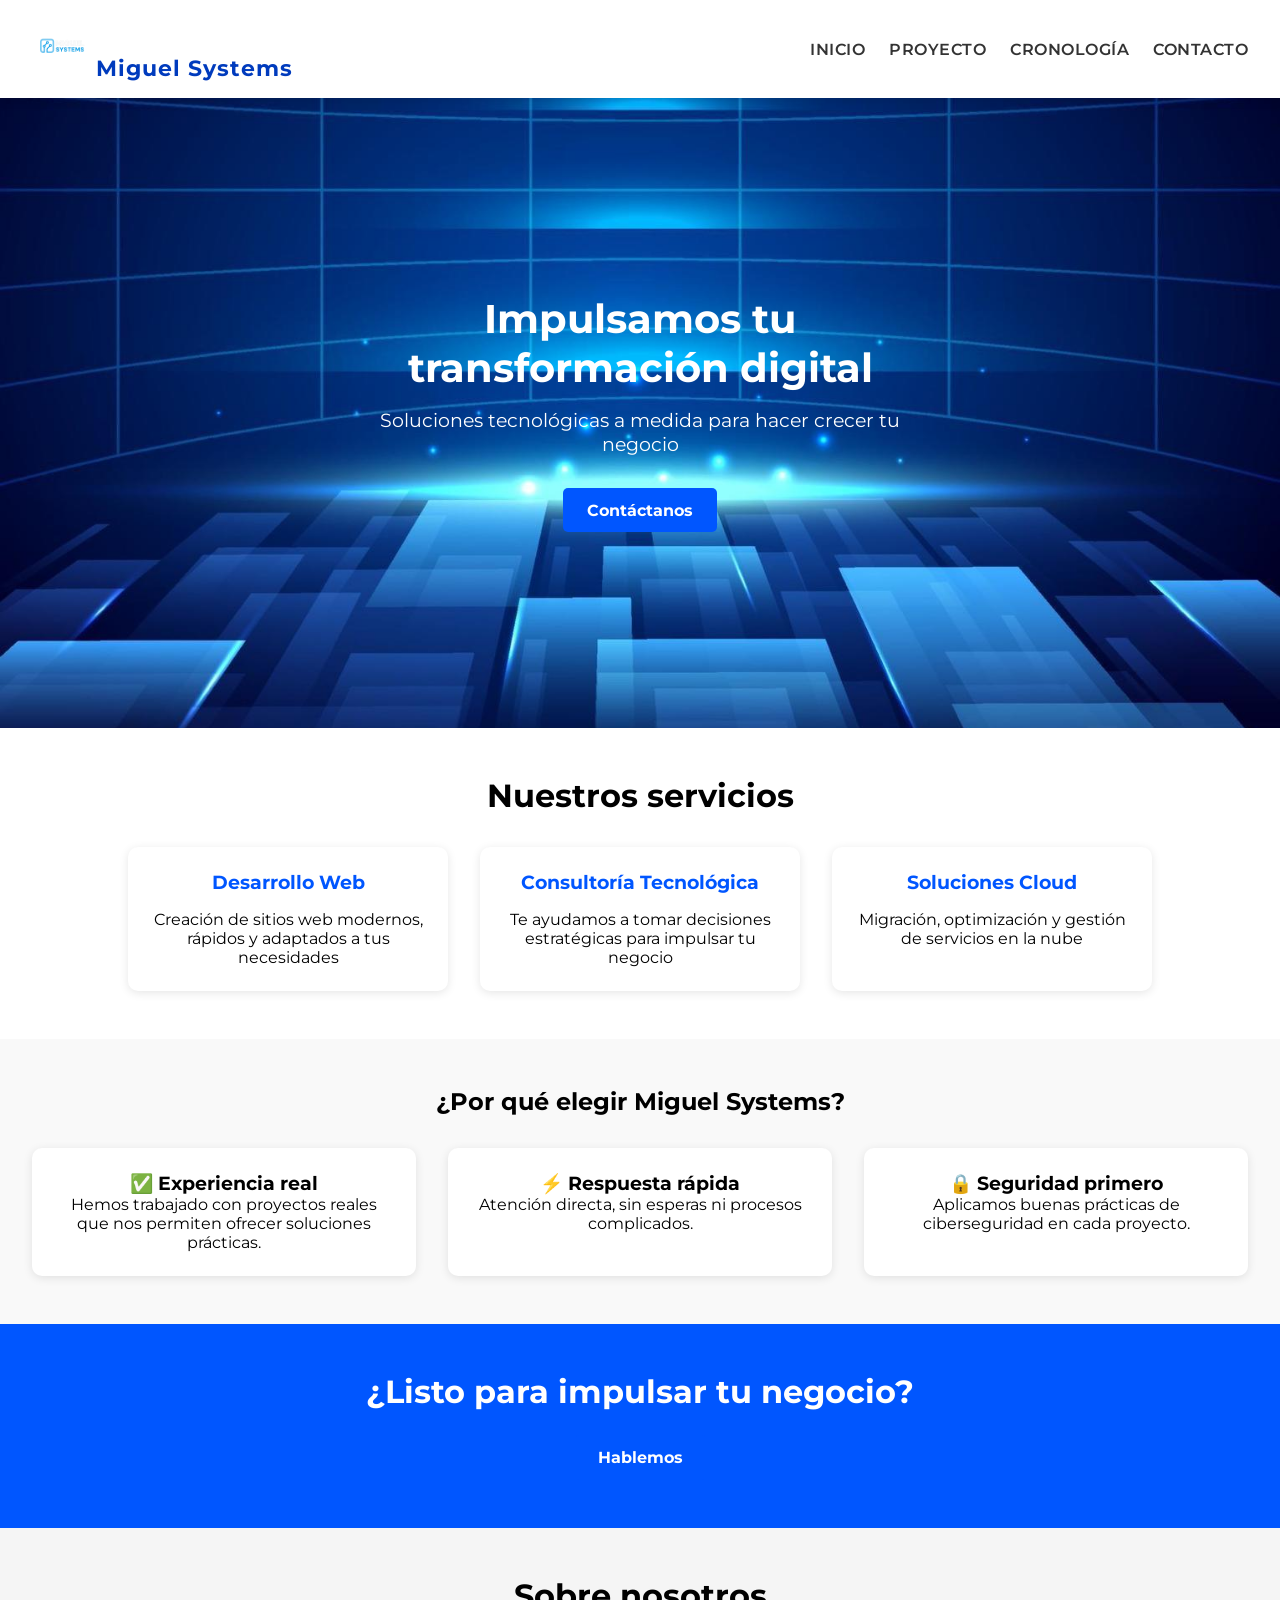
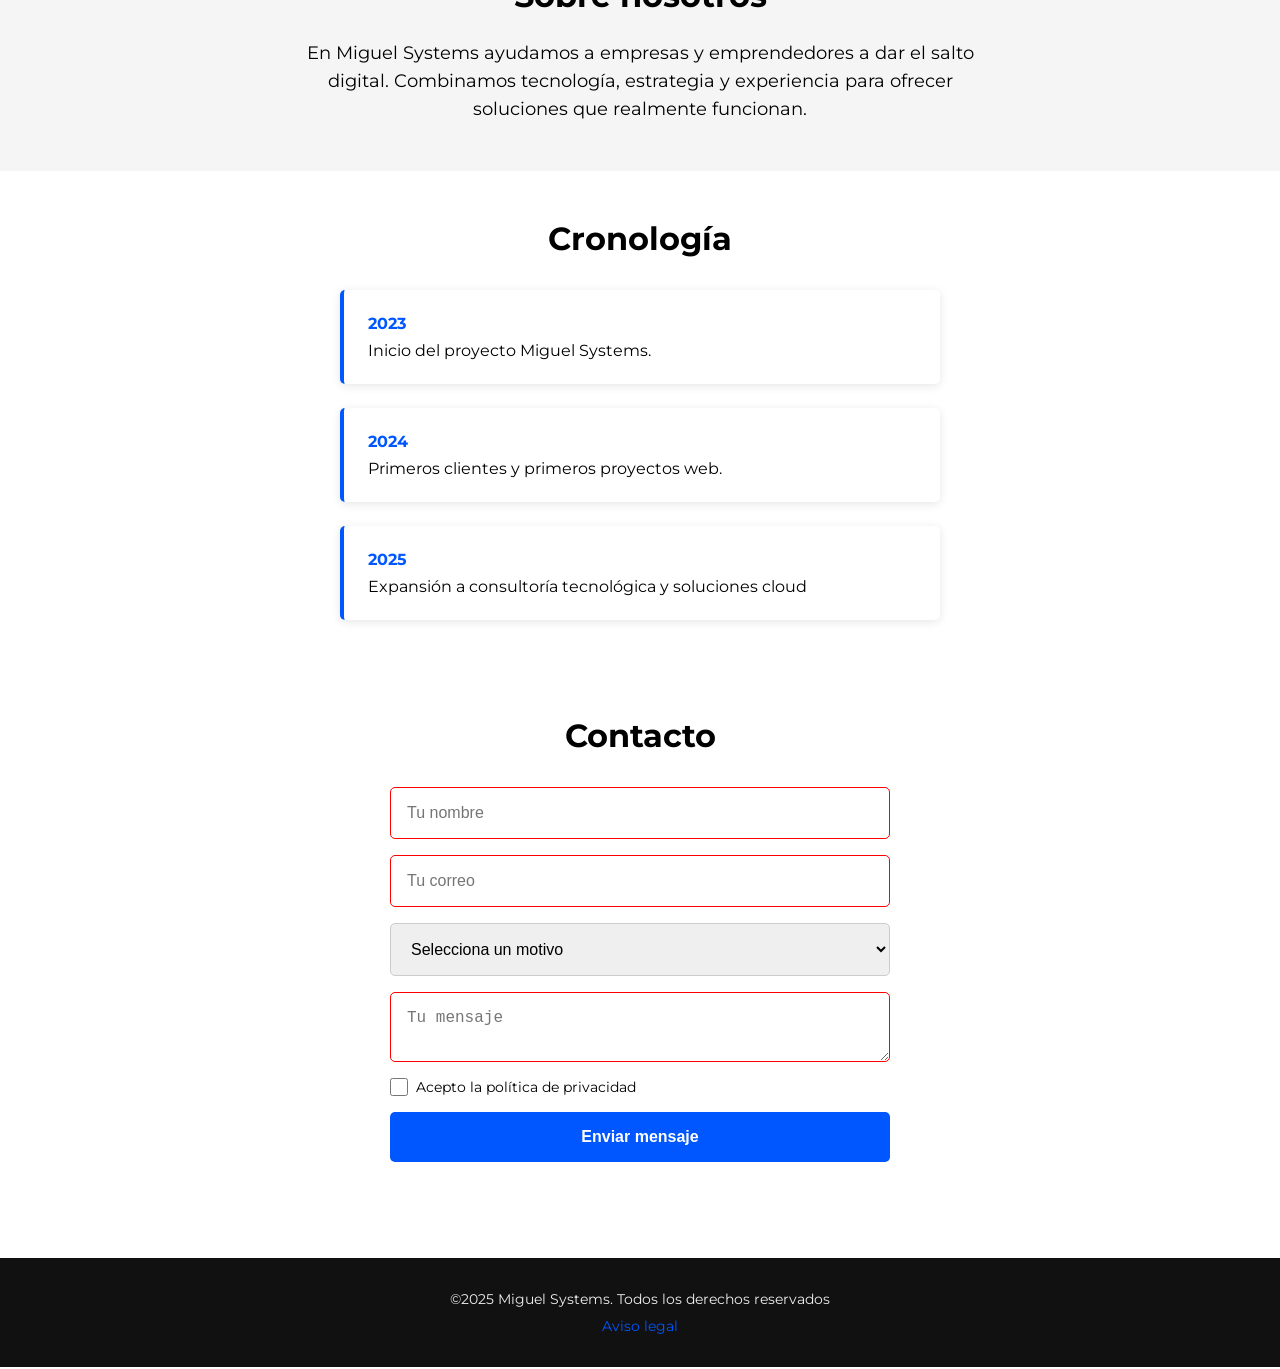
<file: Miguel  Systems/index.html>
<!DOCTYPE html>
<html lang="es">
<head>
  <meta charset="UTF-8">
  <meta name="viewport" content="width=device-width, initial-scale=1.0">
  <title>Miguel Systems</title>
  <meta name="description" content="Consultora tecnológica especializada en desarrollo web, cloud y ciberseguridad">
  <link rel="icon" href="img/favicon.png" type="image/png">
  <link rel="stylesheet" href="css/style.css">
  <link href="https://fonts.googleapis.com/css2?family=Montserrat:wght@400;600;700&display=swap" rel="stylesheet">
</head>

<body> 
  <header>
    <div class="logo">
      <img src="img/logo.png" alt="Logo de Miguel Systems">
      <span>Miguel Systems</span>
    </div>

    <div class="menu-btn">&#9776;</div>

    <nav>
      <ul>
        <li><a href="index.html">Inicio</a></li>
        <li><a href="proyecto-reservas.html">Proyecto</a></li>
        <li><a href="cronologia.html">Cronología</a></li>
        <li><a href="contacto.html">Contacto</a></li>
      </ul>
    </nav>
  </header>

  <main>

    <!-- HERO -->
    <section id="hero-index" class="hero">
      <div class="hero-content">
        <h1>Impulsamos tu transformación digital</h1>
        <p>Soluciones tecnológicas a medida para hacer crecer tu negocio</p>
        <a href="contacto.html" class="btn-hero">Contáctanos</a>
      </div>
    </section>

    <!-- SERVICIOS -->
    <section class="servicios">
      <h2>Nuestros servicios</h2>

      <div class="servicios-grid">
        <div class="servicio">
          <h3>Desarrollo Web</h3>
          <p>Creación de sitios web modernos, rápidos y adaptados a tus necesidades</p>
        </div>

        <div class="servicio">
          <h3>Consultoría Tecnológica</h3>
          <p>Te ayudamos a tomar decisiones estratégicas para impulsar tu negocio</p>
        </div>

        <div class="servicio">
          <h3>Soluciones Cloud</h3>
          <p>Migración, optimización y gestión de servicios en la nube</p>
        </div>
      </div>
    </section>

    <!-- BENEFICIOS -->
    <section class="beneficios">
      <h2>¿Por qué elegir Miguel Systems?</h2>

      <div class="beneficios-grid">
        <div class="beneficio">
          <h3>✅ Experiencia real</h3>
          <p>Hemos trabajado con proyectos reales que nos permiten ofrecer soluciones prácticas.</p>
        </div>

        <div class="beneficio">
          <h3>⚡ Respuesta rápida</h3>
          <p>Atención directa, sin esperas ni procesos complicados.</p>
        </div>

        <div class="beneficio">
          <h3>🔒 Seguridad primero</h3>
          <p>Aplicamos buenas prácticas de ciberseguridad en cada proyecto.</p>
        </div>
      </div>
    </section>

    <!-- CTA FINAL -->
    <section class="cta-final">
      <h2>¿Listo para impulsar tu negocio?</h2>
      <a href="contacto.html" class="btn-hero">Hablemos</a>
    </section>

    <!-- SOBRE NOSOTROS -->
    <section class="sobre-nosotros">
      <h2>Sobre nosotros</h2>
      <p>
        En Miguel Systems ayudamos a empresas y emprendedores a dar el salto digital.
        Combinamos tecnología, estrategia y experiencia para ofrecer soluciones que realmente funcionan.
      </p>
    </section>

    <!-- CRONOLOGÍA -->
    <section class="cronologia">
      <h2>Cronología</h2>

      <div class="linea-tiempo">
        <div class="evento">
          <span class="fecha">2023</span>
          <p>Inicio del proyecto Miguel Systems.</p>
        </div>

        <div class="evento">
          <span class="fecha">2024</span>
          <p>Primeros clientes y primeros proyectos web.</p>
        </div>

        <div class="evento">
          <span class="fecha">2025</span>
          <p>Expansión a consultoría tecnológica y soluciones cloud</p>
        </div>
      </div>
    </section>

    <!-- CONTACTO -->
    <section class="contacto">
      <h2>Contacto</h2>

      <form class="formulario-contacto"
            action="https://morning-paper-a0fc.contry-1990.workers.dev"
            method="POST">

        <input type="text" name="nombre" placeholder="Tu nombre" required>

        <input type="email" name="email" placeholder="Tu correo" required>

        <select name="motivo" required>
          <option value="">Selecciona un motivo</option>
          <option value="consulta">Consulta general</option>
          <option value="proyecto">Nuevo proyecto</option>
          <option value="soporte">Soporte técnico</option>
        </select>

        <textarea name="mensaje" placeholder="Tu mensaje" minlength="10" required></textarea>

        <label class="checkbox-privacidad">
          <input type="checkbox" name="privacidad" required>
          Acepto la política de privacidad
        </label>

        <button type="submit">Enviar mensaje</button>
      </form>

    </section>

  </main>

  <footer>
    <p>&copy;2025 Miguel Systems. Todos los derechos reservados</p>
    <a href="#">Aviso legal</a>
  </footer>

  <script>
    const menuBtn = document.querySelector('.menu-btn');
    const nav = document.querySelector('nav ul');

    menuBtn.addEventListener('click', () => {
      nav.style.display = nav.style.display == 'flex' ? 'none' : 'flex';
      nav.style.flexDirection = 'column';
      nav.style.background = 'white';
      nav.style.padding = '1rem';
    });
  </script>

</body>
</html>
</file>
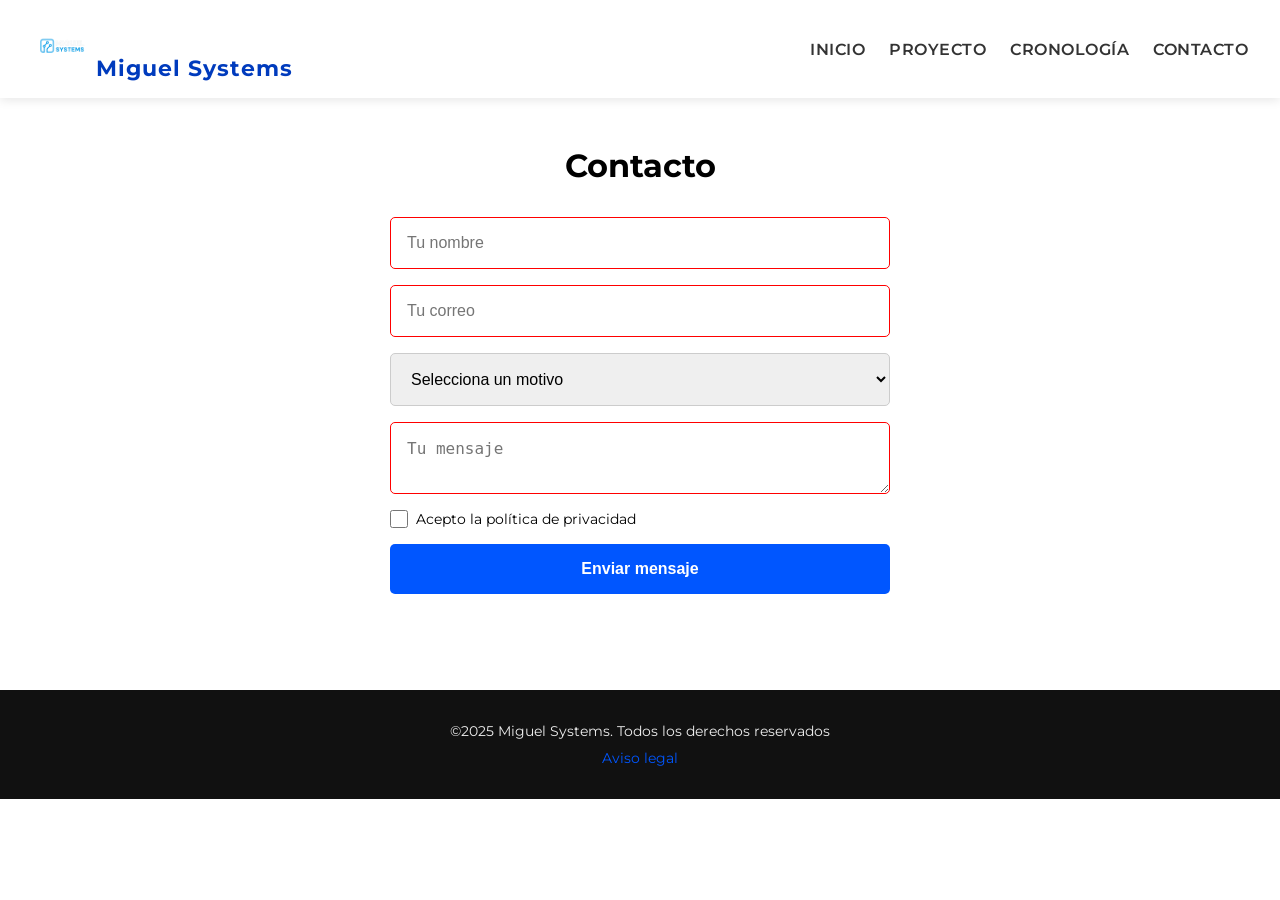
<file: Miguel  Systems/contacto.html>
<!DOCTYPE html>
<html lang="es">
<head>
  <meta charset="UTF-8">
  <meta name="viewport" content="width=device-width, initial-scale=1.0">
  <title>Contacto | Miguel Systems</title>
  <meta name="description" content="Formulario de contacto de Miguel Systems.">
  <link rel="icon" href="img/favicon.png" type="image/png">
  <link rel="stylesheet" href="css/style.css">
  <link href="https://fonts.googleapis.com/css2?family=Montserrat:wght@400;600;700&display=swap" rel="stylesheet">
</head>

<body>

<header>
  <div class="logo">
    <img src="img/logo.png" alt="Logo de Miguel Systems">
    <span>Miguel Systems</span>
  </div>

  <div class="menu-btn">&#9776;</div>

  <nav>
    <ul>
      <li><a href="index.html">Inicio</a></li>
      <li><a href="proyecto-reservas.html">Proyecto</a></li>
      <li><a href="cronologia.html">Cronología</a></li>
      <li><a href="contacto.html">Contacto</a></li>
    </ul>
  </nav>
</header>

<main>
  <section class="contacto">
    <h2>Contacto</h2>

    <form class="formulario-contacto"
          action="https://morning-paper-a0fc.contry-1990.workers.dev"
          method="POST">

      <input type="text" name="nombre" placeholder="Tu nombre" required>

      <input type="email" name="email" placeholder="Tu correo" required>

      <select name="motivo" required>
        <option value="">Selecciona un motivo</option>
        <option value="consulta">Consulta general</option>
        <option value="proyecto">Nuevo proyecto</option>
        <option value="soporte">Soporte técnico</option>
      </select>

      <textarea name="mensaje" placeholder="Tu mensaje" minlength="10" required></textarea>

      <label class="checkbox-privacidad">
        <input type="checkbox" name="privacidad" required>
        Acepto la política de privacidad
      </label>

      <button type="submit">Enviar mensaje</button>
    </form>

  </section>
</main>

<footer>
  <p>&copy;2025 Miguel Systems. Todos los derechos reservados</p>
  <a href="#">Aviso legal</a>
</footer>

<script>
  const menuBtn = document.querySelector('.menu-btn');
  const nav = document.querySelector('nav ul');

  menuBtn.addEventListener('click', () => {
    nav.style.display = nav.style.display == 'flex' ? 'none' : 'flex';
    nav.style.flexDirection = 'column';
    nav.style.background = 'white';
    nav.style.padding = '1rem';
  });
</script>

</body>
</html>
</file>
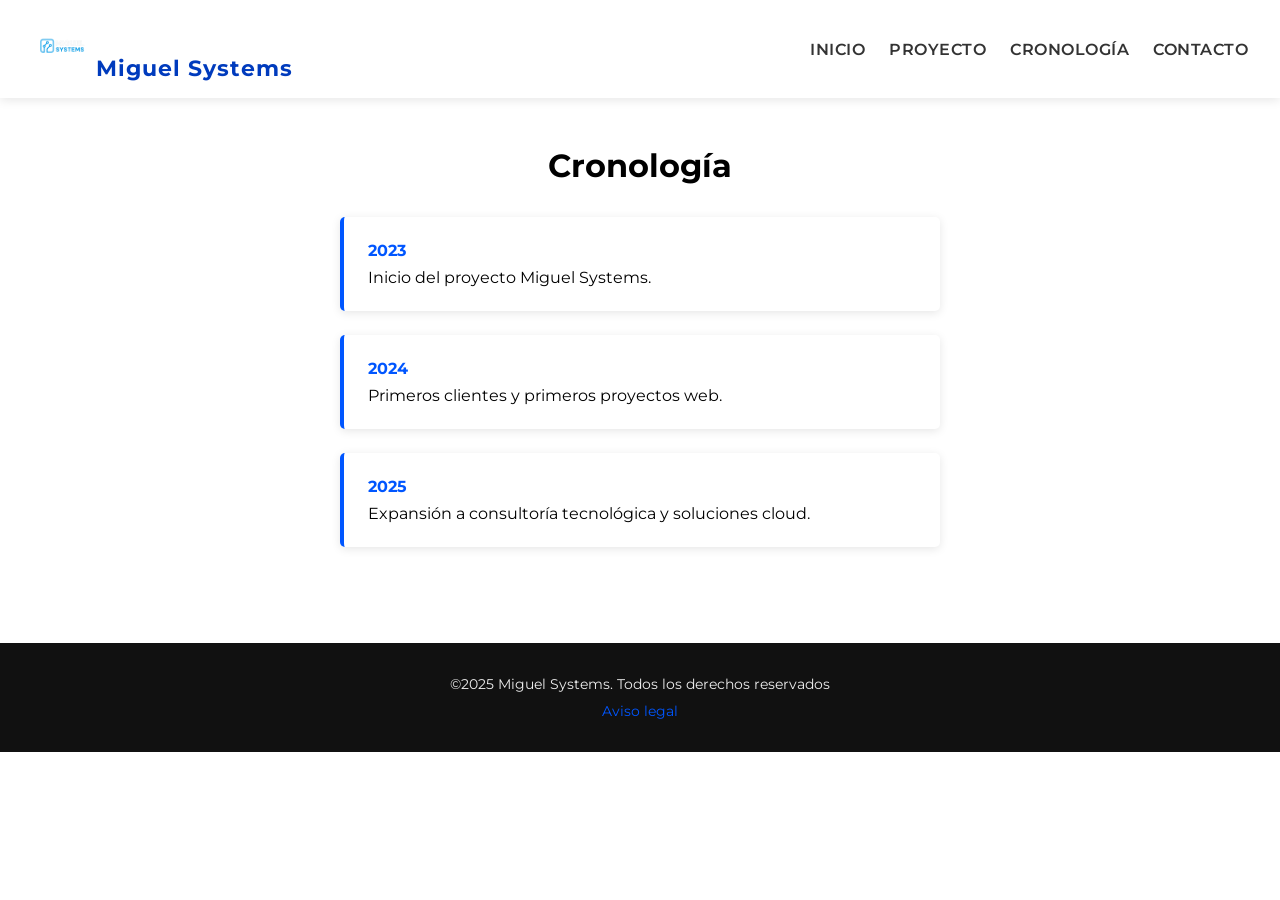
<file: Miguel  Systems/cronologia.html>
<!DOCTYPE html>
<html lang="es">
<head>
  <meta charset="UTF-8">
  <meta name="viewport" content="width=device-width, initial-scale=1.0">
  <title>Cronología | Miguel Systems</title>
  <meta name="description" content="Cronología del proyecto Miguel Systems.">
  <link rel="icon" href="img/favicon.png" type="image/png">
  <link rel="stylesheet" href="css/style.css">
  <link href="https://fonts.googleapis.com/css2?family=Montserrat:wght@400;600;700&display=swap" rel="stylesheet">
</head>

<body>

<header>
  <div class="logo">
    <img src="img/logo.png" alt="Logo de Miguel Systems">
    <span>Miguel Systems</span>
  </div>

  <div class="menu-btn">&#9776;</div>

  <nav>
    <ul>
      <li><a href="index.html">Inicio</a></li>
      <li><a href="proyecto-reservas.html">Proyecto</a></li>
      <li><a href="cronologia.html">Cronología</a></li>
      <li><a href="contacto.html">Contacto</a></li>
    </ul>
  </nav>
</header>

<main>
  <section class="cronologia">
    <h2>Cronología</h2>

    <div class="linea-tiempo">
      <div class="evento">
        <span class="fecha">2023</span>
        <p>Inicio del proyecto Miguel Systems.</p>
      </div>

      <div class="evento">
        <span class="fecha">2024</span>
        <p>Primeros clientes y primeros proyectos web.</p>
      </div>

      <div class="evento">
        <span class="fecha">2025</span>
        <p>Expansión a consultoría tecnológica y soluciones cloud.</p>
      </div>
    </div>
  </section>
</main>

<footer>
  <p>&copy;2025 Miguel Systems. Todos los derechos reservados</p>
  <a href="#">Aviso legal</a>
</footer>

<script>
  const menuBtn = document.querySelector('.menu-btn');
  const nav = document.querySelector('nav ul');

  menuBtn.addEventListener('click', () => {
    nav.style.display = nav.style.display == 'flex' ? 'none' : 'flex';
    nav.style.flexDirection = 'column';
    nav.style.background = 'white';
    nav.style.padding = '1rem';
  });
</script>

</body>
</html>
</file>
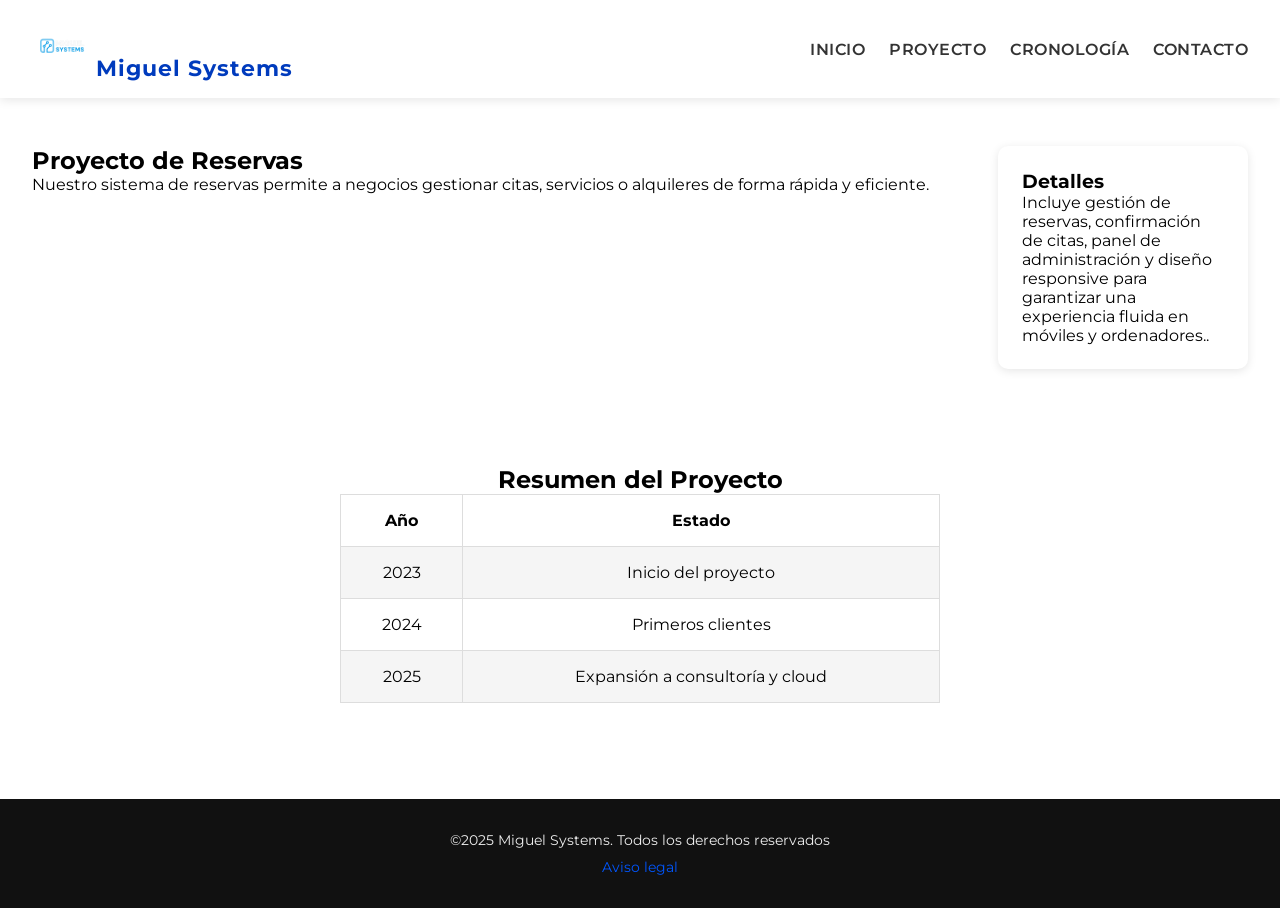
<file: Miguel  Systems/proyecto-reservas.html>
<!DOCTYPE html>
<html lang="es">
<head>
  <meta charset="UTF-8">
  <meta name="viewport" content="width=device-width, initial-scale=1.0">
  <title>Proyecto de Reservas | Miguel Systems</title>
  <meta name="description" content="Proyecto de reservas desarrollado por Miguel Systems con HTML, CSS y JavaScript.">
  <link rel="icon" href="img/favicon.png" type="image/png">
  <link rel="stylesheet" href="css/style.css">
  <link href="https://fonts.googleapis.com/css2?family=Montserrat:wght@400;600;700&display=swap" rel="stylesheet">
</head>

<body>

<header>
  <div class="logo">
    <img src="img/logo.png" alt="Logo de Miguel Systems">
    <span>Miguel Systems</span>
  </div>

  <div class="menu-btn">&#9776;</div>

  <nav>
    <ul>
      <li><a href="index.html">Inicio</a></li>
      <li><a href="proyecto-reservas.html">Proyecto</a></li>
      <li><a href="cronologia.html">Cronología</a></li>
      <li><a href="contacto.html">Contacto</a></li>
    </ul>
  </nav>
</header>

<main class="layout-proyecto">

  <section class="contenido-proyecto">
    <h2>Proyecto de Reservas</h2>
    <p>
      Nuestro sistema de reservas permite a negocios gestionar citas, servicios o alquileres de forma rápida y eficiente. 
      
    </p>
  </section>

  <aside class="aside-proyecto">
    <h3>Detalles</h3>
    <p>Incluye gestión de reservas, confirmación de citas, panel de administración y diseño responsive para garantizar una experiencia fluida en móviles y ordenadores..</p>
  </aside>

</main>

<section class="tabla-proyecto">
  <h2>Resumen del Proyecto</h2>

  <table>
    <tr>
      <th>Año</th>
      <th>Estado</th>
    </tr>
    <tr>
      <td>2023</td>
      <td>Inicio del proyecto</td>
    </tr>
    <tr>
      <td>2024</td>
      <td>Primeros clientes</td>
    </tr>
    <tr>
      <td>2025</td>
      <td>Expansión a consultoría y cloud</td>
    </tr>
  </table>
</section>

<footer>
  <p>&copy;2025 Miguel Systems. Todos los derechos reservados</p>
  <a href="#">Aviso legal</a>
</footer>

<script>
  const menuBtn = document.querySelector('.menu-btn');
  const nav = document.querySelector('nav ul');

  menuBtn.addEventListener('click', () => {
    nav.style.display = nav.style.display == 'flex' ? 'none' : 'flex';
    nav.style.flexDirection = 'column';
    nav.style.background = 'white';
    nav.style.padding = '1rem';
  });
</script>

</body>
</html>
</file>
<file: Miguel  Systems/css/style.css>
/* RESET BÁSICO */
* {
  box-sizing: border-box;
  margin: 0;
  padding: 0;
}

/* TIPOGRAFÍA GLOBAL */
body {
  font-family: 'Montserrat', sans-serif;
}

/* VARIABLES */
:root {
  --color-primario: #0056ff;
  --color-secundario: #003bbd;
  --color-fondo: #f5f5f5;
  --color-texto: #333;
}

/* LOGO */
.logo span {
  font-size: 1.4rem;
  font-weight: 700;
  color: var(--color-secundario);
  letter-spacing: 1px;
}

/* HEADER */
header {
  display: flex;
  justify-content: space-between;
  align-items: center;
  padding: 1rem 2rem;
  background: white;
  box-shadow: 0 2px 10px rgba(0,0,0,0.1);
  position: sticky;
  top: 0;
  z-index: 1000;
}

/* MENÚ */
nav ul {
  display: flex;
  gap: 1.5rem;
  list-style: none;
}

nav a {
  text-decoration: none;
  color: var(--color-texto);
  font-size: 1rem;
  font-weight: 600;
  text-transform: uppercase;
  letter-spacing: 0.5px;
  position: relative;
  transition: color 0.3s ease, letter-spacing 0.3s ease;
}

nav a:hover {
  color: var(--color-primario);
  letter-spacing: 1px;
}

nav a::after {
  content: "";
  position: absolute;
  bottom: -4px;
  left: 0;
  width: 0%;
  height: 2px;
  background: var(--color-primario);
  transition: width 0.3s ease;
}

nav a:hover::after {
  width: 100%;
}

.menu-btn {
  display: none;
}

/* FOOTER */
footer {
  background: #111;
  color: #eee;
  padding: 2rem;
  text-align: center;
  margin-top: 3rem;
}

footer p {
  margin-bottom: 0.5rem;
  font-size: 0.9rem;
}

footer a {
  color: var(--color-primario);
  text-decoration: none;
  font-size: 0.9rem;
  transition: color 0.3s ease;
}

footer a:hover {
  color: #fff;
}

/* HERO */
.hero {
  height: 70vh;
  background: url('../img/hero.jpg') center/cover no-repeat;
  display: flex;
  justify-content: center;
  align-items: center;
  text-align: center;
  padding: 2rem;
}

.hero-content {
  max-width: 600px;
  color: white;
}

.hero h1 {
  font-size: 2.5rem;
  margin-bottom: 1rem;
}

.hero p {
  font-size: 1.2rem;
  margin-bottom: 2rem;
}

.btn-hero {
  display: inline-block;
  background: var(--color-primario);
  color: white;
  padding: 0.8rem 1.5rem;
  border-radius: 5px;
  text-decoration: none;
  font-weight: bold;
  transition: background 0.3s ease;
}

.btn-hero:hover {
  background: var(--color-secundario);
}

.logo img {
  height: 60px;
}

/* SERVICIOS (FLEXBOX OBLIGATORIO) */
.servicios {
  padding: 3rem 2rem;
  text-align: center;
}

.servicios h2 {
  font-size: 2rem;
  margin-bottom: 2rem;
}

.servicios-grid {
  display: flex;
  flex-wrap: wrap;
  gap: 2rem;
  justify-content: center;
}

.servicio {
  flex: 1 1 250px;
  max-width: 320px;
  background: white;
  padding: 1.5rem;
  border-radius: 10px;
  box-shadow: 0 2px 10px rgba(0,0,0,0.1);
}

.servicio h3 {
  margin-bottom: 1rem;
  color: var(--color-primario);
}

/* BENEFICIOS (GRID BONUS) */
.beneficios {
  padding: 3rem 2rem;
  text-align: center;
  background: #f9f9f9;
}

.beneficios-grid {
  display: grid;
  grid-template-columns: repeat(3, 1fr);
  gap: 2rem;
  margin-top: 2rem;
}

.beneficio {
  background: white;
  padding: 1.5rem;
  border-radius: 10px;
  box-shadow: 0 2px 10px rgba(0,0,0,0.1);
}

/* CTA FINAL */
.cta-final {
  text-align: center;
  padding: 3rem 2rem;
  background: var(--color-primario);
  color: white;
}

.cta-final h2 {
  margin-bottom: 1.5rem;
  font-size: 2rem;
}

/* SOBRE NOSOTROS */
.sobre-nosotros {
  padding: 3rem 2rem;
  text-align: center;
  background: var(--color-fondo);
}

.sobre-nosotros h2 {
  font-size: 2rem;
  margin-bottom: 1.5rem;
}

.sobre-nosotros p {
  max-width: 700px;
  margin: 0 auto;
  font-size: 1.1rem;
  line-height: 1.6;
}

/* CRONOLOGÍA */
.cronologia {
  padding: 3rem 2rem;
  text-align: center;
}

.cronologia h2 {
  font-size: 2rem;
  margin-bottom: 2rem;
}

.linea-tiempo {
  display: flex;
  flex-direction: column;
  gap: 1.5rem;
  max-width: 600px;
  margin: 0 auto;
}

.evento {
  background: #ffffff;
  padding: 1.5rem;
  border-left: 4px solid var(--color-primario);
  border-radius: 5px;
  box-shadow: 0 2px 10px rgba(0,0,0,0.1);
  text-align: left;
}

.evento .fecha {
  font-weight: bold;
  color: var(--color-primario);
  display: block;
  margin-bottom: 0.5rem;
}

/* CONTACTO */
.contacto {
  padding: 3rem 2rem;
  text-align: center;
}

.contacto h2 {
  font-size: 2rem;
  margin-bottom: 2rem;
}

.formulario-contacto {
  max-width: 500px;
  margin: 0 auto;
  display: flex;
  flex-direction: column;
  gap: 1rem;
}

.formulario-contacto input,
.formulario-contacto textarea,
.formulario-contacto select {
  padding: 1rem;
  border: 1px solid #ccc;
  border-radius: 5px;
  font-size: 1rem;
}

/* ESTADOS DEL FORMULARIO */
.formulario-contacto input:focus,
.formulario-contacto textarea:focus,
.formulario-contacto select:focus {
  border-color: var(--color-primario);
  outline: none;
}

.formulario-contacto input:valid,
.formulario-contacto textarea:valid {
  border-color: green;
}

.formulario-contacto input:invalid,
.formulario-contacto textarea:invalid {
  border-color: red;
}

.checkbox-privacidad {
  display: flex;
  align-items: center;
  gap: 0.5rem;
  font-size: 0.9rem;
}

.checkbox-privacidad input {
  width: 18px;
  height: 18px;
}

.formulario-contacto button {
  background: var(--color-primario);
  color: white;
  padding: 1rem;
  border: none;
  border-radius: 5px;
  font-size: 1rem;
  cursor: pointer;
  font-weight: bold;
  transition: background 0.3s ease;
}

.formulario-contacto button:hover {
  background: var(--color-secundario);
}

/* TABLA PROYECTO */
.tabla-proyecto {
  padding: 3rem 2rem;
  text-align: center;
}

.tabla-proyecto table {
  width: 100%;
  max-width: 600px;
  margin: 0 auto;
  border-collapse: collapse;
  font-size: 1rem;
}

.tabla-proyecto th,
.tabla-proyecto td {
  padding: 1rem;
  border: 1px solid #ddd;
}

.tabla-proyecto tr:nth-child(even) {
  background: #f5f5f5;
}

/* LAYOUT PROYECTO */
.layout-proyecto {
  display: flex;
  gap: 2rem;
  padding: 3rem 2rem;
}

.contenido-proyecto {
  flex-grow: 1;
}

.aside-proyecto {
  width: 250px;
  background: #fff;
  padding: 1.5rem;
  border-radius: 10px;
  box-shadow: 0 2px 10px rgba(0,0,0,0.1);
}

/* BREAKPOINT PRINCIPAL PARA MÓVIL (ANTI-COPIA) */
@media (max-width: 768px) {

  .hero {
    height: auto;
    padding: 4rem 1rem;
  }

  .hero h1 {
    font-size: 2rem;
  }

  .hero p {
    font-size: 1rem;
  }

  .beneficios-grid {
    grid-template-columns: 1fr;
  }

  .layout-proyecto {
    flex-direction: column;
  }

  .aside-proyecto {
    width: 100%;
  }

  .sobre-nosotros p {
    font-size: 1rem;
  }

  .linea-tiempo {
    max-width: 100%;
    padding: 0 1rem;
  }

  .formulario-contacto {
    padding: 0 1rem;
  }

  nav ul {
    display: none;
    flex-direction: column;
    background: white;
    padding: 1rem;
    width: 100%;
    box-shadow: 0 4px 10px rgba(0,0,0,0.1);
    border-top: 1px solid #ddd;
  }

  .menu-btn {
    display: block;
    font-size: 2rem;
    cursor: pointer;
  }
}
</file>
